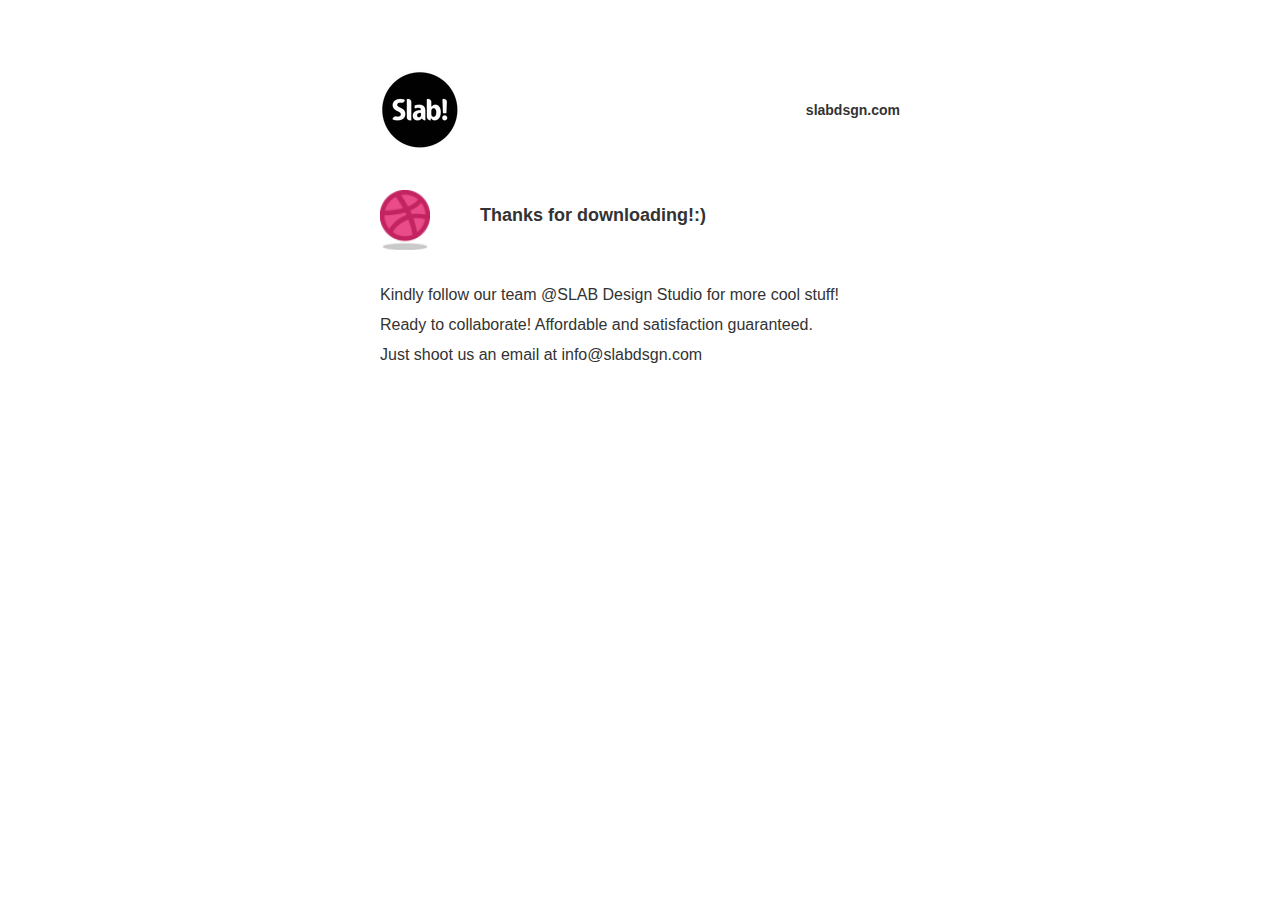
<file: module1/second.html>
<!DOCTYPE html>
<html lang="en">
<head>
  <meta charset="UTF-8">
  <meta name="viewport" content="width=device-width, initial-scale=1.0">
  <title>Document</title>
  <link rel="stylesheet" href="css/style.css">
  <link rel="stylesheet" href="css/second-page.css">
  <link rel="shortcut icon" href="./img/logo.png" type="image/x-icon">
</head>
<body>
  <div class="container__small">
    <div class="wrapper1">
      <img class="first-logo" src="img/slab_logo.png"></img>
      <div class="site__name">slabdsgn.com</div>
    </div>

    <div class="wrapper2">
      <img class="second-logo" src="img/pink_ball.png"></img>
      <div class="second-logo__title">Thanks for downloading!:)</div>
    </div>

    <div class="second-logo__text">Kindly follow our team @SLAB Design Studio for more cool stuff! <br>
      Ready to collaborate! Affordable and satisfaction guaranteed.<br>
      Just shoot us an email at <b> info@slabdsgn.com</b>
    </div>
  </div><!--container__small -->
</body>
</html>
</file>
<file: module1/css/style.css>
@import "header.css";
@import "second-page.css";
@import "slider.css";
@import "footer.css";


:root{
  --text-grey: #4B5D68;
  --title-black: #212353;
  --purple-bg: #9C69E2;
  --small-title-size: 40px;
  --page-font:'Ubuntu', sans-serif;
  --media-small-width-container: 300px;
  --media-medium-width-container: 700px;
  --media-big-width-container: 700px;
}

body{
  margin: 0;
  padding: 0;
	font-family: var(--page-font);
	font-size: 16px;  
  width: 100%;  
  overflow-x:hidden; 
}


*,
*:after,
*:before
{
	box-sizing: border-box;
}
h1,h2,h3,h4,h5,h6{
	margin: 0;
}


.container {
  width: 100%;
  max-width: 1120px;
  margin: 0px auto;
  
}

.page-wrapper {
  display: flex;
  flex-direction: column;
  min-height: 100%;
  overflow: hidden;
}

/* ===========intro============= */

.intro{    
  display: block;      
  margin-top: 240px;  
  min-width: 320px;
  min-height: 600px;  
  margin-bottom: 0;  
}

.intro__wrapper{
  display: flex;
  justify-content: space-between;
  align-items:center;
}

.intro__inner{  
  position: relative;  
  min-height: 500px;  
}

.intro__picture{
  display: block;
  position: absolute;
  top: 120px;
  left: 32%;
}

.intro__title{
  color: var(--title-black);
  font-family: var(--page-font);
  font-style: normal;
  font-weight: bold;
  font-size: 80px;
  line-height: 110%;  
  max-width: 645px;
}

.text{
  font-family: var(--page-font);
  font-style: normal;
  font-weight: 400;
  font-size: 18px;
  line-height: 160%;
  color:var(--text-grey);
}

.intro__text{
  min-height: 120px;
  max-width: 380px;
  width: 100%;  
  margin-top: 50px;  
  text-align: left;  
}

.btn{  
  display: block;
  margin-top: 50px;
  padding: 16px 37px;
  min-width: 96px;
  max-width: 180px;
  overflow: hidden;
  min-height: 60px;
  max-height: 380px;
  background: var(--purple-bg);
  border-radius: 50px;
  color:#fff;
  text-decoration: none;
  left: 0;
  position: relative;
  font-family: var(--page-font);
  font-style: normal;
  font-weight: 800;
  font-size: 18px;
  line-height: 160%;
}

/* ==========description=========== */

.descriprion__wrapper{    
  min-height: 560px;
  margin-top: 200px;
  background: rgba(240, 99, 184, 0.15);
  border-radius: 50px;
  display: flex;
  justify-content: space-between;
  align-items:center;
}

.description__inner{    
  max-width: 550px;
  width: 100%;
  min-height: 560px;
  padding-top: 65px; 
  
}

.title{
  font-family: var(--page-font);   
  font-style: normal;
  font-weight: bold;
  font-size:var(--small-title-size);
  line-height: 130%;
}

.description__title{
  max-width: 500px;
  min-height: 100px;
  margin-top: 50px;
  color: var(--title-black);
}

.description__text{
  font-weight: 500;
  width: 520px;
  min-height: 180px;
  padding-right: 50px;
}

.description__picture{
  max-width: 520px;
  width: 100%;
  height: 520px;
  position: relative;
  margin-right: 100px;
  
}

/* =================features================= */

.features__title{
  text-align: center;
  color: var(--title-black);
  margin-top: 120px;
  margin-bottom: 30px;
}

.features__text{
  font-weight: 500;
  text-align: center;
  max-width: 584px;
  width: 100%;
  min-width: 300px;
  min-height: 58px;
  margin: 0px auto;
  margin-bottom: 100px;  
}

.features-cards{  
  display: grid;
  grid-template-columns: repeat(2, 1fr);
  grid-column-gap: 55px;
  grid-row-gap: 80px;  
}

.features-cards__inner{
  text-align: left;
  padding-top: 49px;
  padding-left: 260px;
  max-width: 531px;
  min-height: 388px;
  display: flex;
  flex-direction: column;
  justify-content: space-around;
  align-items:flex-start;  
}

.features-cards__inner:nth-child(1){  
  background: url('/img/green_group.png') center no-repeat;
}

.features-cards__inner:nth-child(2){  
  background: url('/img/purple_group.png') center no-repeat;  
}

.features-cards__inner:nth-child(3){  
  background: url('/img/pink_group.png') center no-repeat;  
}

.features-cards__inner:nth-child(4){  
  background: url('/img/blue_group.png') center no-repeat;  
}

.features-cards__title{
  font-family: var(--page-font);
  font-style: normal;
  font-weight: normal;
  font-size: 24px;
  line-height: 130%;
  color: var(--title-black);   
}

.features-cards__text{
  font-family: var(--page-font);
  font-style: normal;
  font-weight: normal;
  font-size: 16px;
  line-height: 160%;
  color:var(--text-grey);
  max-width: 220px;
  min-height: 160px;  
}

.features-cards__learnmore{
  font-family: var(--page-font);
  font-style: normal;
  font-weight: 800;
  font-size: 16px;
  line-height: 160%;
  letter-spacing: 0.005em;  
  max-width: 120px;
  height: 26px;
  cursor: pointer;  
}

.features-cards__learnmore a{
  text-decoration: none;
  color: var(--title-black);
}

.features-cards__learnmore:after{
  content:url('/img/arrow.png');
  position: relative;
  left: 18px;
  top: 3px;
  max-width: 20px;
  width: 100%;
  height: 14px;
  cursor: pointer;
}


@media (min-width:769px) and (max-width:1366px){
  .container{
    max-width: var(--media-medium-width-container);      
  }

  .intro__title{    
    font-size:var(--small-title-size);
    text-align: center;
    margin:0 auto;
    margin-bottom: 20px;
    
  }

  .intro__text{
    text-align: center;     
    margin:0 auto;
    font-size: 22px;
    height: 180px;
  }

  .intro__inner{ 
    width: var(--media-medium-width-container);
    margin: 0px auto;    
    position: relative;
  }

  .intro__picture{
    display: block;
    position: absolute;
    top: 70%;
    left: 7%;
    max-width: 600px;
  }

  .btn{
    margin:0 auto;
  }

  .intro__inner::after{    
    display: none;
  }

  .descriprion__wrapper{    
    min-height: 460px;
    border-radius: 50px;    
    text-align: center; 
  }

  .description__picture{
    display: none;
  }

  .description__inner{
    max-width: var(--media-medium-width-container);
    min-height: 560px;
    padding-top: 135px;
  }

  .description__title{ 
    color: var(--title-black);
    margin: 0px auto;
  }

.description__text{
    padding-top: 40px;    
    margin: 0px auto;
    text-align: center;
    padding-right: 10px;
  }

.features-cards{      
    display: grid;
    grid-template-columns: repeat(1, 1fr);
    grid-row-gap: 40px;
    margin: 0px auto;
    padding-left: 50px;    
  }

}



@media (min-width:320px) and (max-width:768px){

  .container{
    max-width: var(--media-small-width-container);  
  }

  .intro{    
    min-height: 280px;
  }

  .intro__picture{
    display: none;
  }

  .intro__title{    
    font-size: 24px;
    text-align: center;
    margin-bottom: 10px;
    max-width: var(--media-small-width-container);
  }

  .intro__text{  
    text-align: center;     
    font-size: 14px;
    height: 120px;
    width: var(--media-small-width-container);
  }

  .intro__inner{    
    max-width: 500px;
    margin: 0px auto;   
    display: flex;
    flex-direction: column;
    min-height: 100%;
    align-items: center;
    justify-content: space-around;    
  }

  .btn{
    display: flex;
    align-items: center;
    justify-content: center;
    max-width: 8px;
    min-height: 5px;
    height: 5px;
    font-size: 10px;
    margin-top: 5px;
  }

  .descriprion__wrapper{  
    margin-top: 5px;    
    min-height: 360px;
    border-radius: 50px;
    margin-bottom: 20px;    
  }

  .description__picture{
    display: none;
  }

  .description__inner{    
    width: var(--media-medium-width-container);
    height: 560px;
    padding-top: 135px;
    text-align: center;
  }

  .description__title{
    width: var(--media-small-width-container);
    color: var(--title-black);
    margin: 0px auto;
    font-size: 24px;  
  }

  .description__text{
    padding-top: 40px;
    margin: 0px auto;
    font-size: 14px;
    width: var(--media-small-width-container);
    padding-left: 20px;
    padding-right: 20px;
  }

  .description__picture{
    display: none;
  }

  .features-cards__inner{  
    margin-bottom: 1px;
    height: 100%;
    min-height: 250px;
  }

  .features-cards{      
    display: grid;
    grid-template-columns: repeat(1, 1fr);
    grid-row-gap: 0px;    
    padding-left: 50px;  
  }

  .features__title{
    font-size: 24px;
    width: var(--media-small-width-container);
    margin-top: 5px;
    margin-bottom: 10px;
  }

  .features__text{
    font-size: 12px;
    width: var(--media-small-width-container);
    min-height: 90px; 
    margin-bottom: 10px;
  }

  .features-cards__inner{    
    width: var(--media-small-width-container);    
    min-height: 200px;  
    position: relative; 
    left: -52px;    
    max-width: initial;
    text-align: center;
    padding: 50px 10px;
    display: flex;    
  } 


  
  .features-cards__inner:nth-child(1){     
    background: url('/img/green_group.png') center no-repeat;
    background-size: 100%;
  }
  
  .features-cards__inner:nth-child(2){  
    background: url('/img/purple_group.png') left no-repeat;  
    background-size: 100%;
  }
  
  .features-cards__inner:nth-child(3){  
    background: url('/img/pink_group.png') left no-repeat;  
    background-size: 100%;
  }
  
  .features-cards__inner:nth-child(4){  
    background: url('/img/blue_group.png') left no-repeat; 
    background-size: 100%; 
  } 



  .features-cards{      
    display: flex;
    flex-direction: column;
    margin: 0px auto;
    padding-left: 50px;  
    margin-bottom: 0px;  
  } 

  .features-cards__title{
    font-size: 18px;    
    max-width: 200px;
    position: relative;
    left: 120px;
    top: 20px;    
  }

  .features-cards__text{
    font-size: 11px;    
    position: relative;
    left: 110px;
    top: 30px;
    text-align: left;
    max-width: 160px;
    min-height: 150px;
    text-align: center;
  }



  .features-cards__learnmore{    
    position: relative;
    left: 145px;
    bottom:15px;
    font-size: 12px;
  }

}
</file>
<file: module1/css/second-page.css>
.container__small{
  max-width: 650px;
  margin: 0px auto;
}

.wrapper1{
  display: flex;
  justify-content: space-between;
  align-items: center;
  width: 80%;
  margin: 0px auto;
  margin-top: 70px;
}

.wrapper2{
  display: flex;
  justify-content: left;
  align-items: center;
  width: 80%;
  margin: 0px auto;
}

.first-logo{
  display: block;
  width: 80px;
  height: 80px;
  
}

.site__name{
  font-family: var(--page-font);
  font-style: normal;
  font-weight: bold;
  font-size: 14px;
  line-height: 30px;
  color: #333333;
}

.second-logo{
  display: block;
  width: 50px;  
  margin-right: 50px;
  margin-top: 40px;
  margin-bottom: 30px;
}

.second-logo__title{
  font-family: var(--page-font);
  font-style: normal;
  font-weight: bold;
  font-size: 18px;
  line-height: 40px;
  color: #333333;
}

.second-logo__text{
  font-family: var(--page-font);
  font-style: normal;
  font-weight: 300;
  font-size: 16px;
  line-height: 30px;
  color: #333333;
  margin: 0px auto;
  width: 80%;
}
</file>
